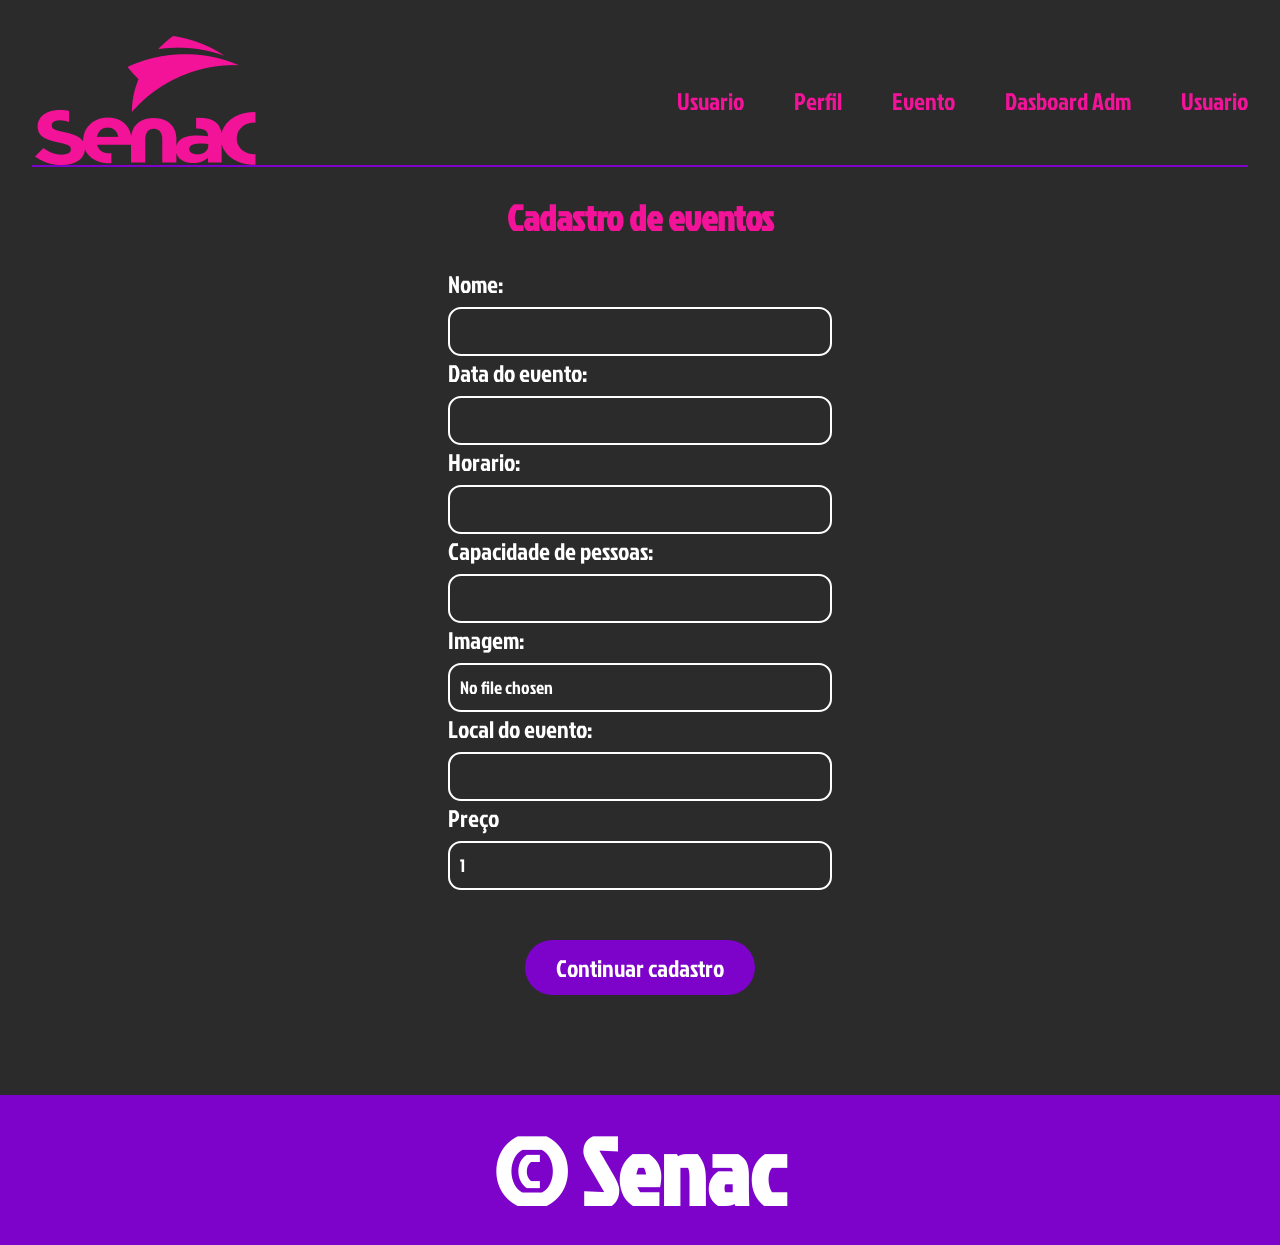
<file: cadastrp/index.html>
<!DOCTYPE html>
<html lang="en">
<head>
    <meta charset="UTF-8">
    <meta name="viewport" content="width=device-width, initial-scale=1.0">
    <link rel="stylesheet" href="style.css">
    <link rel="preconnect" href="https://fonts.googleapis.com">
<link rel="preconnect" href="https://fonts.gstatic.com" crossorigin>
<link href="https://fonts.googleapis.com/css2?family=Jacques+Francois&family=Jockey+One&display=swap" rel="stylesheet">

    <title>Document</title>
</head>
<body>
    <div class="container">
        <header>
            <nav class="navega">
                <img src="assets/Mask group.png" alt="" class="logo">
                <div class="navlinks">
                    <ul>
                        <li><a href="#">Usuario</a></li>
                        <li><a href="#">Perfil</a></li>
                        <li><a href="#">Evento</a></li>
                        <li><a href="#">Dasboard Adm</a></li>
                        <li><a href="#">Usuario</a></li>
                    </ul>
                </div>
            </nav>
        </header>
        <div class="cadastro">
            <h2>Cadastro de eventos</h2>
            <form action="" class="formulario">
                <div class="input-group">
                    <label for="nome">Nome:</label>
                    <input type="text" required name="nome" id="nome">
                </div>
                <div class="input-group">
                    <label for="data">Data do evento:</label>
                    <input type="text" name="data" id="data">
                </div>
                <div class="input-group">
                    <label for="hora">Horario:</label>
                    <input type="text" required id="hora">
                </div>
                <div class="input-group">
                    <label for="capacidade">Capacidade de pessoas:</label>
                    <input type="number" required id="capacidade">
                </div>
                <div class="input-group">
                    <label for="imagem" id="foto">Imagem:</label>
                    <input type="file" name="imagens" id="imagem" required>
                </div>
                <div class="input-group">
                    <label for="local">Local do evento:</label>
                    <input type="text" id="local" required>
                </div>
                <div class="input-group">
                    <label for="preço">Preço</label>
                    <input type="number" required id="preço" value="1">
                </div>
                <button type="submit" class="entrar">Continuar cadastro</button>
            </form>
        </div>
    </div>
        <footer class="direitos">
            <h3>© Senac</h3>
        </footer>  
</body>
</html>
</file>
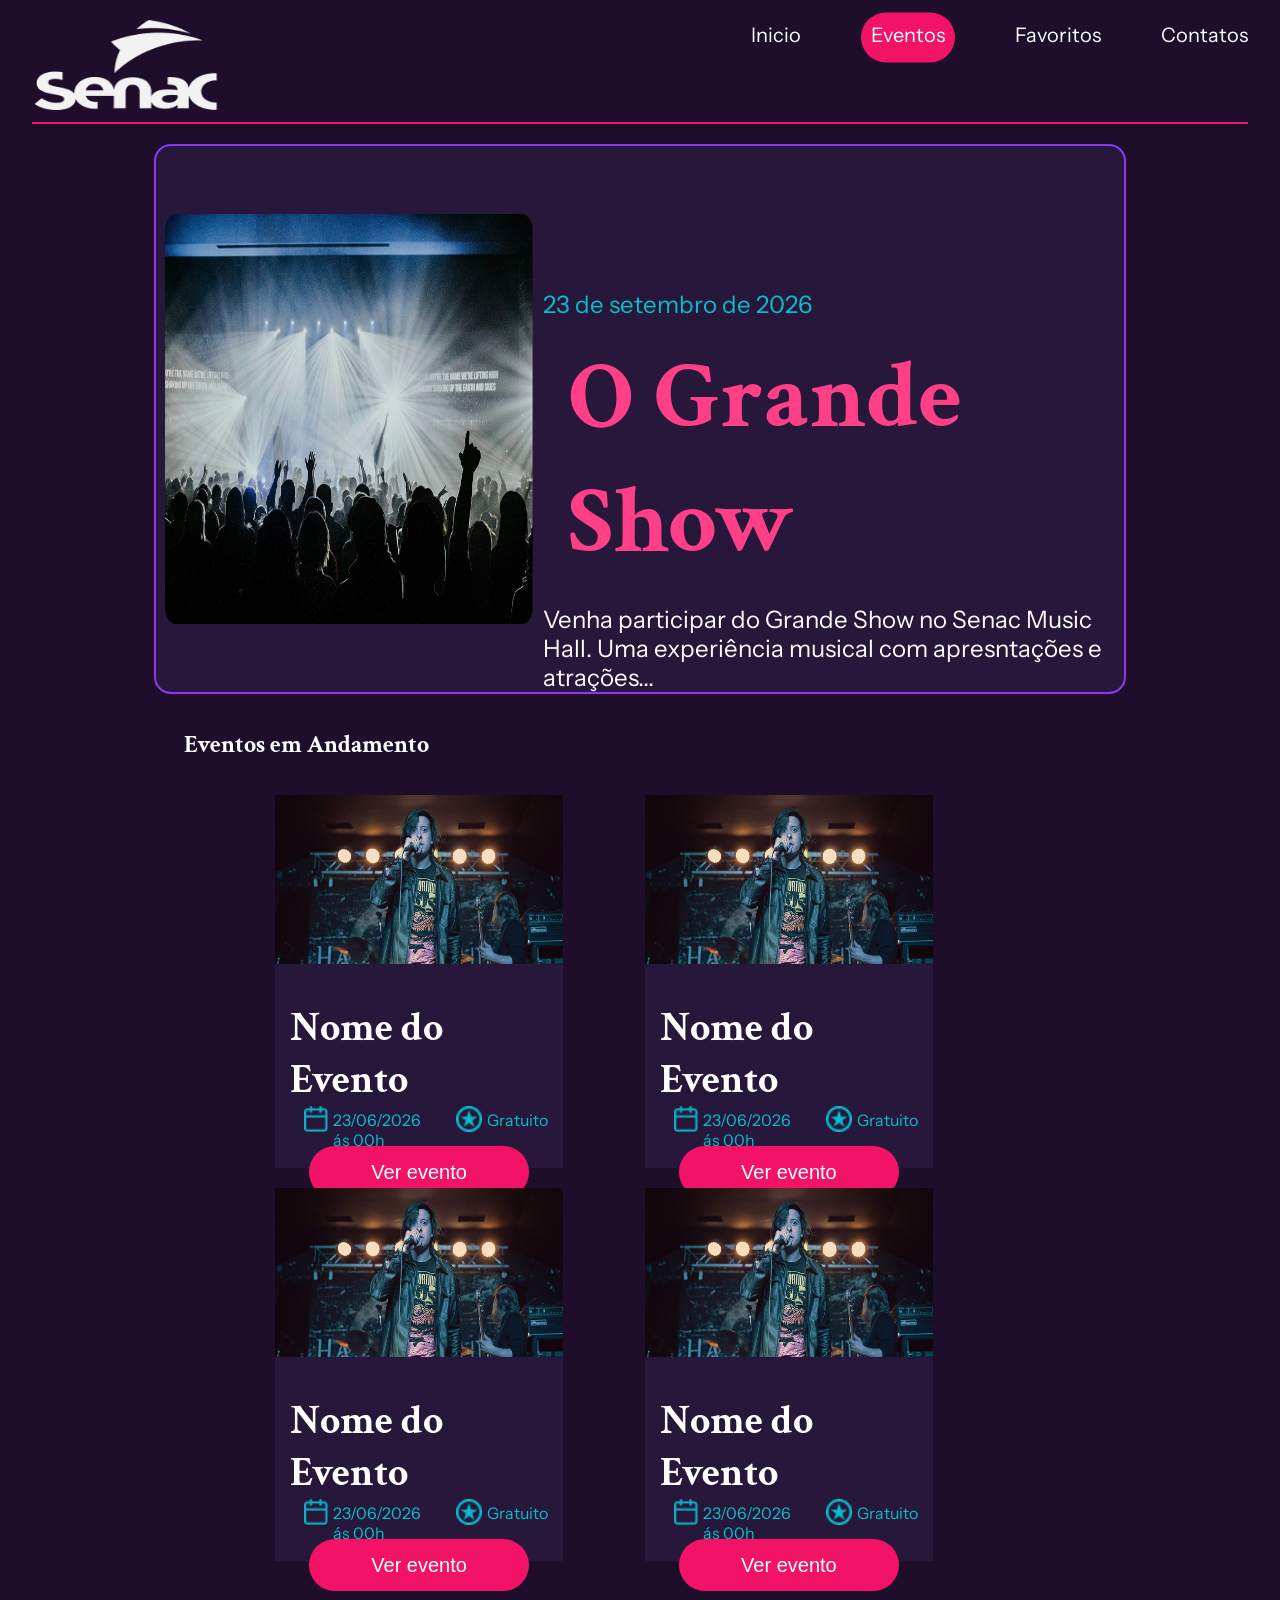
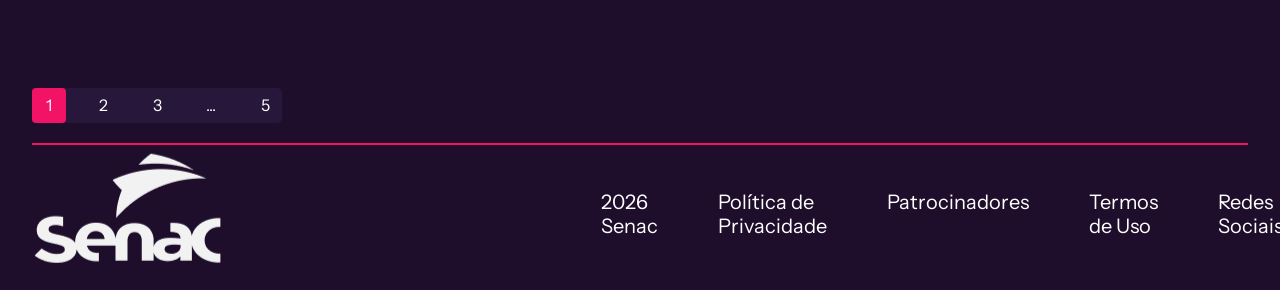
<file: dashboard/index.html>
<!DOCTYPE html>
<html lang="en">
<head>
    <meta charset="UTF-8">
    <meta name="viewport" content="width=device-width, initial-scale=1.0">
    <link rel="stylesheet" href="style.css">
<link rel="preconnect" href="https://fonts.googleapis.com">
<link rel="preconnect" href="https://fonts.gstatic.com" crossorigin>
<link href="https://fonts.googleapis.com/css2?family=Crimson+Text:ital,wght@0,400;0,600;0,700;1,400;1,600;1,700&family=Instrument+Sans:ital,wght@0,400..700;1,400..700&family=Jacques+Francois&family=Jockey+One&display=swap" rel="stylesheet">


    <title>Document</title>
</head>
<body>
    <div class="container">
        <header>
            <nav class="navega">
                <img src="assets/Mask group.png" alt="">
                <ul>
                    <div class="navlinks">
                        <li><a href="#">Inicio</a></li>
                        <span class="atual">
                            <li><a href="#">Eventos</a></li>
                        </span>
                        <li><a href="#">Favoritos</a></li>
                        <li><a href="#">Contatos</a></li>
                    </div>
                </ul>
            </nav>
        </header>
        <div class="principal">
            <div class="imagem">
                <img src="assets/fundo.png" alt="">
            </div>
            <div class="txt">
                <p class="azul">23 de setembro de 2026</p>
                <h2 class="grande">O Grande Show</h2>
                <p>Venha participar do Grande Show no Senac Music Hall. Uma experiência musical com apresntações e atrações...</p>
            </div>
        </div>
        <div class="eventos">
            <h2>Eventos em Andamento</h2>
            <div class="container-eventos">
                <div class="esq">
                    <div class="card">
                        <div class="container-img">
                            <img src="assets/canta.png" class="cantando" alt="">
                        </div>
                        <div class="container-info">
                            <h2 class="nome_evento">Nome do Evento</h2>
                            <div class="info">
                                <img src="assets/Icon.png" class="icone" alt="" srcset="">
                                <p class="azul">23/06/2026 ás 00h</p>
                                <img src="assets/icon(1).png" class="icone estrela" alt="">
                                <p class="azul">Gratuito</p>
                            </div>
                            <button type="button" class="btn">Ver evento</button>
                        </div>
                    </div>
                    <div class="card">
                        <div class="container-img">
                            <img src="assets/canta.png" class="cantando" alt="">
                        </div>
                        <div class="container-info">
                            <h2 class="nome_evento">Nome do Evento</h2>
                            <div class="info">
                                <img src="assets/Icon.png" class="icone" alt="" srcset="">
                                <p class="azul">23/06/2026 ás 00h</p>
                                <img src="assets/icon(1).png" class="icone estrela" alt="">
                                <p class="azul">Gratuito</p>
                            </div>
                            <button type="button" class="btn">Ver evento</button>
                        </div>
                    </div>
                </div>
                <div class="dir">
                    <div class="card">
                        <div class="container-img">
                            <img src="assets/canta.png" class="cantando" alt="">
                        </div>
                        <div class="container-info">
                            <h2 class="nome_evento">Nome do Evento</h2>
                            <div class="info">
                                <img src="assets/Icon.png" class="icone" alt="" srcset="">
                                <p class="azul">23/06/2026 ás 00h</p>
                                <img src="assets/icon(1).png" class="icone estrela" alt="">
                                <p class="azul">Gratuito</p>
                            </div>
                            <button type="button" class="btn">Ver evento</button>
                        </div>
                    </div>
                    <div class="card">
                        <div class="container-img">
                            <img src="assets/canta.png" class="cantando" alt="">
                        </div>
                        <div class="container-info">
                            <h2 class="nome_evento">Nome do Evento</h2>
                            <div class="info">
                                <img src="assets/Icon.png" class="icone" alt="" srcset="">
                                <p class="azul">23/06/2026 ás 00h</p>
                                <img src="assets/icon(1).png" class="icone estrela" alt="">
                                <p class="azul">Gratuito</p>
                            </div>
                            <button type="button" class="btn">Ver evento</button>
                        </div>
                    </div>
                </div>
            </div>
        </div>
        <div class="paginacao">
            <div class="agora">1</div>
            <div>2</div>
            <div>3</div>
            <div>...</div>
            <div>5</div>
        </div>
        <footer class="rodape">
            <img src="assets/Mask group.png" class="logo" alt="">
            <ul>
            <div class="navlinks">
                <li><a href="#">2026 Senac</a></li>
                <li><a href="#">Política de Privacidade</a></li>
                <li><a href="#">Patrocinadores</a></li>
                <li><a href="#">Termos de Uso</a></li>
                <li><a href="#">Redes Sociais</a></li>
            </div>
            </ul>
        </footer>
    </div>
    
</body>
</html>
</file>
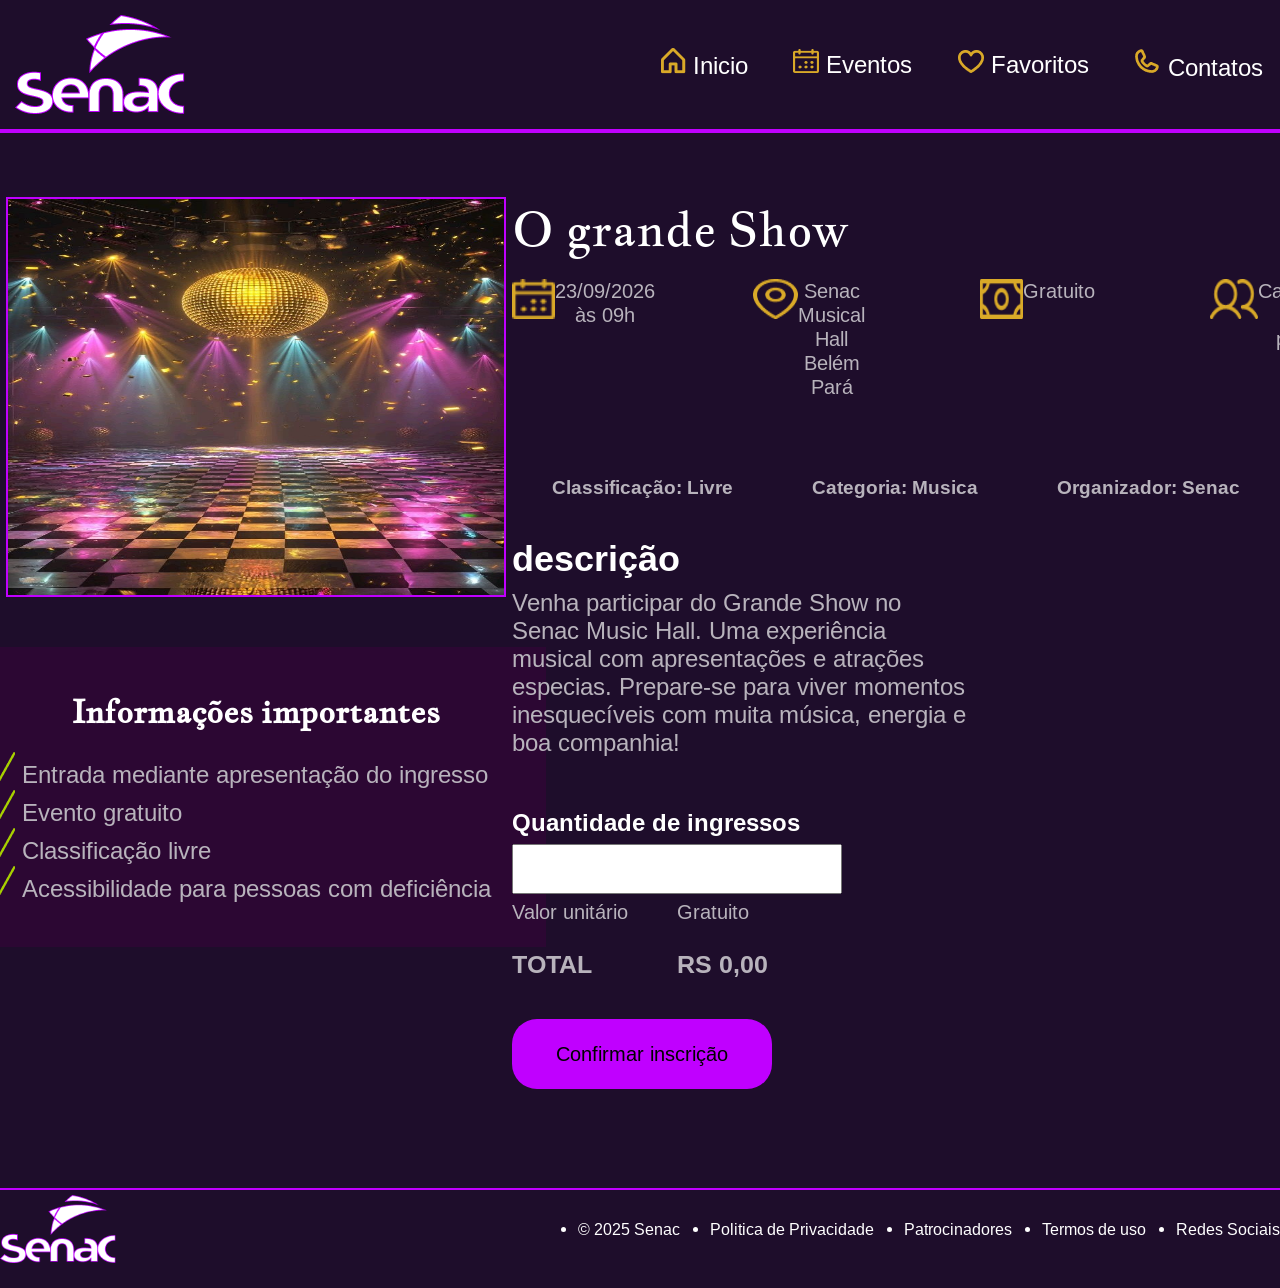
<file: detalhes/index.html>
<!DOCTYPE html>
<html lang="pt">
<head>
    <meta charset="UTF-8">
    <meta name="viewport" content="width=device-width, initial-scale=1.0">
    <link rel="stylesheet" href="style.css">
    <link rel="preconnect" href="https://fonts.googleapis.com">
<link rel="preconnect" href="https://fonts.gstatic.com" crossorigin>
<link href="https://fonts.googleapis.com/css2?family=Arimo:ital,wght@0,400..700;1,400..700&family=Crimson+Text:ital,wght@0,400;0,600;0,700;1,400;1,600;1,700&family=Instrument+Sans:ital,wght@0,400..700;1,400..700&family=Jacques+Francois&family=Jockey+One&display=swap" rel="stylesheet">
    <title>Document</title>
</head>
<body>
    <header>
        <nav class="navegacao">
            <img src="assets/senac.png" alt="Senac">
            <ul class="navlinks">
                <li id="one"><a href="#">Inicio</a></li>
                <li id="two"><a href="#">Eventos</a></li>
                <li id="three"><a href="#">Favoritos</a></li>
                <li id="four"><a href="#">Contatos</a></li>
                <li id="five"><a href="#">Perfil</a></li>
            </ul>
        </nav>
    </header>
    <main class="container">
        <div class="esq">
            <img src="assets/f53c3559e23e9244f3a7211272446113d24aecbf.jpg" class="fundo" alt="">
            <div class="info">
                <h3>Informações importantes</h3>
                <ul>
                    <li>Entrada mediante apresentação do ingresso</li>
                    <li>Evento gratuito</li>
                    <li>Classificação livre</li>
                    <li>Acessibilidade para pessoas com deficiência</li>
                </ul>
            </div>
        </div>
        <div class="dir">
            <h1 class="grande">O grande Show</h1>
            <div class="infos-geral">
                <div> <img src="assets/calendario.png" alt=""> 23/09/2026 às 09h </div>
                <div> <img src="assets/pinpoint.png" alt=""> Senac Musical Hall Belém Pará</div>
                <div> <img src="assets/dinheiro.png" alt=""> Gratuito</div>
                <div> <img src="assets/aindamaispessoas.png" alt=""> Capacidade: 5.770 pessoas </div>
            </div>
            <div class="menos_relevante">
                <h3>Classificação: Livre</h3>
                <h3>Categoria: Musica</h3>
                <h3>Organizador: Senac</h3>
            </div>
            <div class="descricao">
                <h2>descrição</h2>
                <p>Venha participar do Grande Show no Senac Music Hall. Uma experiência musical com apresentações e atrações especias. Prepare-se para viver momentos inesquecíveis com muita música, energia e boa companhia!</p>
            </div>
            <div class="interagiveis">
                <h2>Quantidade de ingressos</h2>
                <input type="text">
                <div class="final">
                    <div class="f-esq">
                        <span class="menor">
                            <p>Valor unitário</p>
                        </span>
                        <span class="maior">
                            <p>TOTAL</p>
                        </span>
                    </div>
                    <div class="f-dir">
                        <span class="menor">
                            <p>Gratuito</p>
                        </span>
                        <span class="maior">
                            <p>RS 0,00</p>
                        </span>
                    </div>
                </div>
                <button class="btn">Confirmar inscrição</button>
            </div>
        </div>
    </main>
    <footer>
        <div class="rodape">
            <img src="assets/senac.png" alt="">
            <ul>
                <div class="links">
                    <li>© 2025 Senac</li>
                    <li>Politica de Privacidade</li>
                    <li>Patrocinadores</li>
                    <li>Termos de uso</li>
                    <li>Redes Sociais</li>
                </div>
            </ul>
        </div>
    </footer>
    
</body>
</html>
</file>
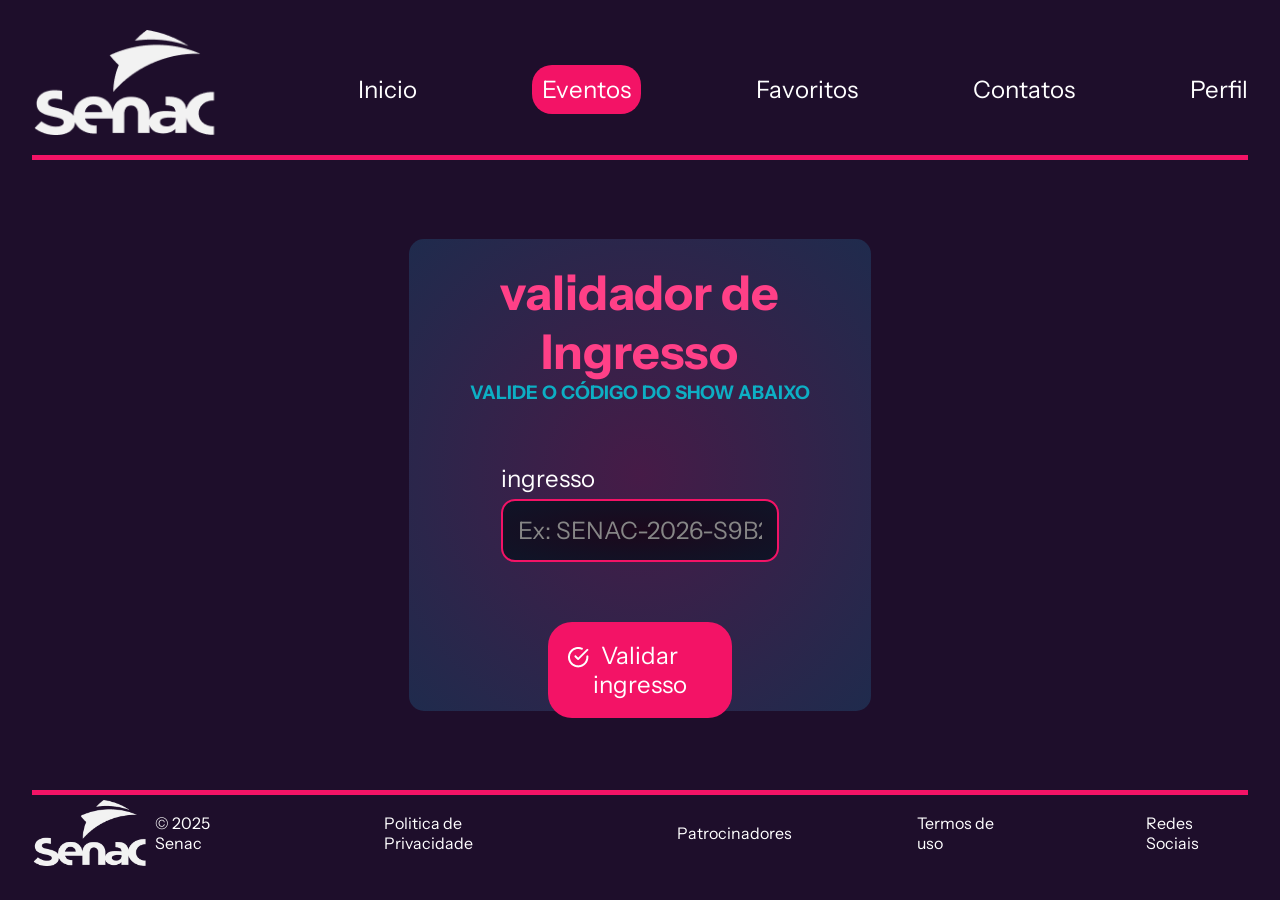
<file: validador/index.html>
<!DOCTYPE html>
<html lang="en">
<head>
    <meta charset="UTF-8">
    <meta name="viewport" content="width=device-width, initial-scale=1.0">
    <link rel="stylesheet" href="style.css">
    <link rel="preconnect" href="https://fonts.googleapis.com">
<link rel="preconnect" href="https://fonts.gstatic.com" crossorigin>
<link href="https://fonts.googleapis.com/css2?family=Arimo:ital,wght@0,400..700;1,400..700&family=Crimson+Text:ital,wght@0,400;0,600;0,700;1,400;1,600;1,700&family=Instrument+Sans:ital,wght@0,400..700;1,400..700&family=Jacques+Francois&family=Jockey+One&display=swap" rel="stylesheet">

    <title>Document</title>
</head>
<body>
    <div class="container">
        <header>
            <nav class="navega">
                <img src="assets/Mask group.png" alt="">
                <ul>
                    <div class="navlinks">
                        <li><a href="#">Inicio</a></li>
                        <span class="atual">
                            <li><a href="#">Eventos</a></li>
                        </span>
                        <li><a href="#">Favoritos</a></li>
                        <li><a href="#">Contatos</a></li>
                        <li><a href="#">Perfil</a></li>
                    </div>
                </ul>
            </nav>
        </header>
        <main class="contain">
            <div class="validar">
                <div class="textos">
                    <h2>validador de Ingresso</h2>
                    <h3>VALIDE O CÓDIGO DO SHOW ABAIXO</h3>
                </div>
                <div class="input-group">
                    <label for="ingresso">ingresso</label>
                    <input type="text"  required placeholder="Ex: SENAC-2026-S9B2">
                </div>
                <div class="wrap-btn">
                    <button type="submit" class="btn"> Validar ingresso</button>
                    <img src="assets/coisa.png" class="icone" alt="">
                </div>
            </div>
        </main>
         <footer>
        <div class="rodape">
            <img src="assets/Mask group.png" alt="">
            <ul>
                <div class="links">
                    <li>© 2025 Senac</li>
                    <li>Politica de Privacidade</li>
                    <li>Patrocinadores</li>
                    <li>Termos de uso</li>
                    <li>Redes Sociais</li>
                </div>
            </ul>
        </div>
    </footer>
    </div>
    
</body>
</html>
</file>
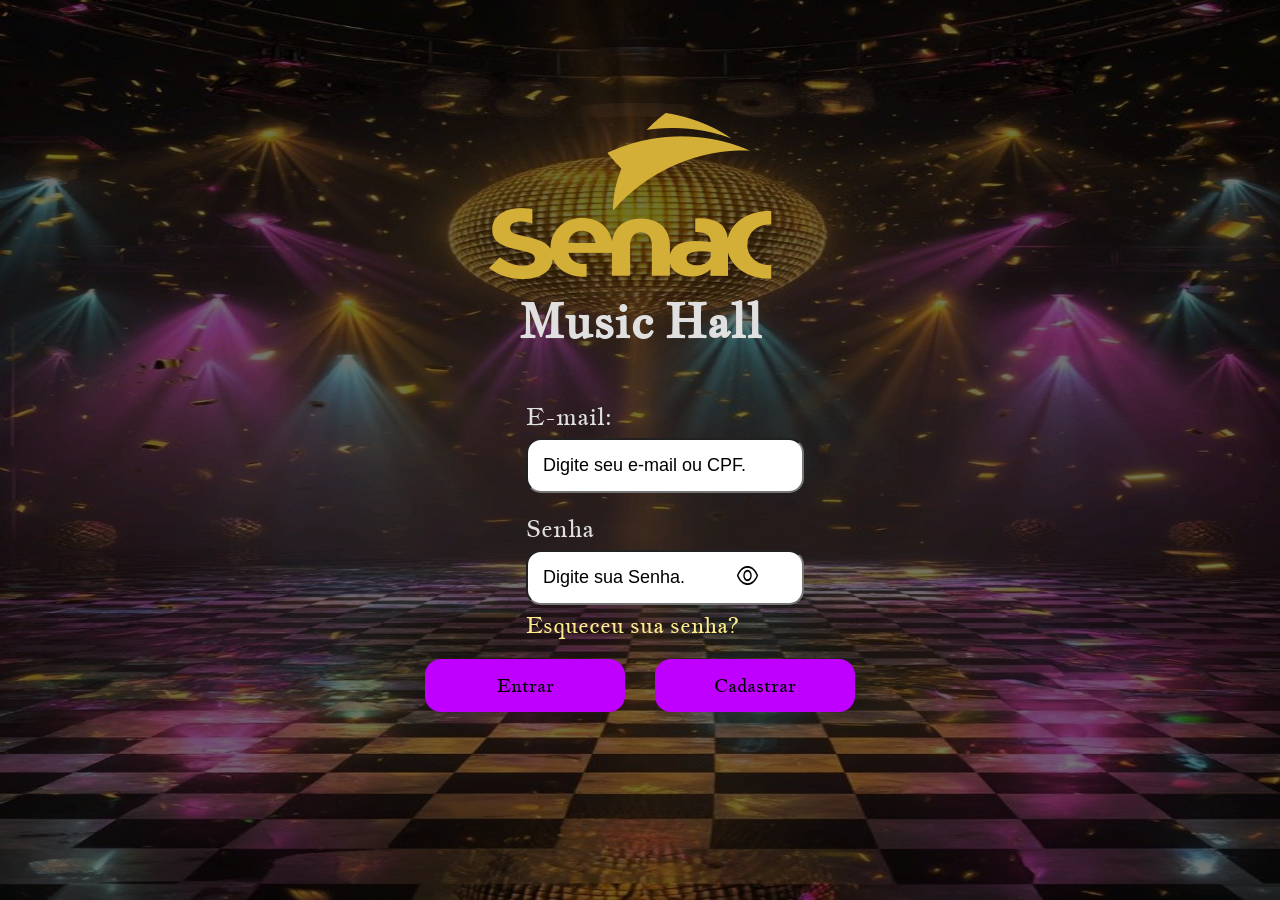
<file: login.html>
<!DOCTYPE html>
<html lang="pt">
<head>
    <meta charset="UTF-8">
    <meta name="viewport" content="width=device-width, initial-scale=1.0">
    <link rel="stylesheet" href="style.css">
    <link rel="preconnect" href="https://fonts.googleapis.com">
<link rel="preconnect" href="https://fonts.gstatic.com" crossorigin>
<link href="https://fonts.googleapis.com/css2?family=Jacques+Francois&display=swap" rel="stylesheet">
<script src="senha.js" defer></script>
    <title>Document</title>
</head>
<body>
<img src="assets/6d645797265c2f039a6458ec63ef855aa28b09b8.jpg" alt="Music Hall" class="fundo">
<div class="container">
    <div class="logo">
        <img src="assets/Mask group.png" alt="Senac">
        <h1>Music Hall</h1>
    </div>
    <form action="" class="formulario">
        <div class="grupo-input">
            <label for="email">E-mail:</label>
            <input type="email"  id="email" placeholder="Digite seu e-mail ou CPF.">
        </div>
        <div class="grupo-input">
            <label for="senha">Senha</label>
            <div class="input-senha">
                <input type="password" id="senha" required minlength="8" placeholder="Digite sua Senha.">
                <button type="button" class="olho" onclick="mostrar_senha()">
                    <img src="assets/Vector.png" alt="">
                </button>
                <a href="#">Esqueceu sua senha?</a>
            </div>
        </div>
        <div class="btn-grupo">
            <button type="submit">Entrar</button>
            <button type="button">Cadastrar</button>
        </div>
    </form>
</div>
</body>
</html>
</file>
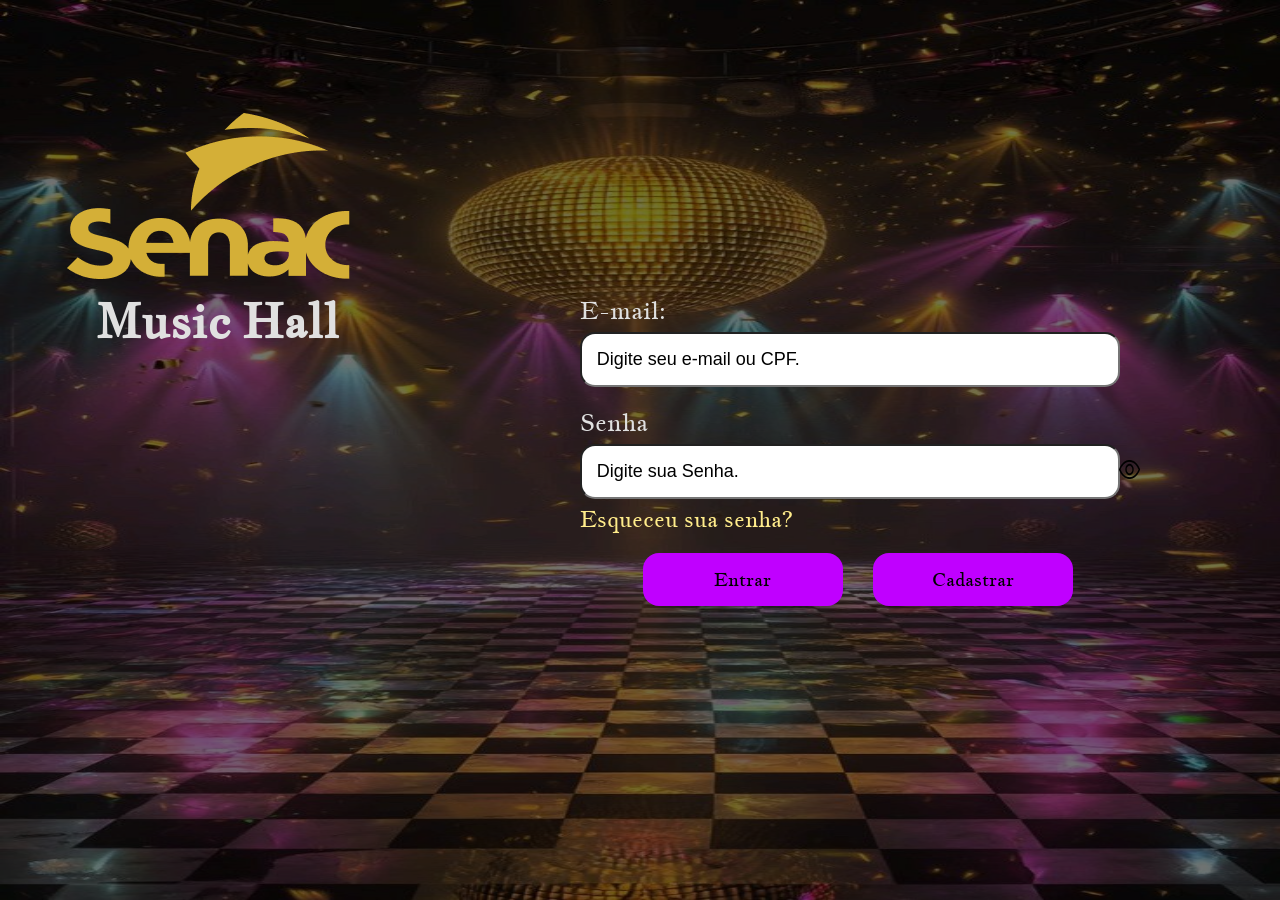
<file: login/login.html>
<!DOCTYPE html>
<html lang="pt">
<head>
    <meta charset="UTF-8">
    <meta name="viewport" content="width=device-width, initial-scale=1.0">
    <link rel="stylesheet" href="style.css">
    <link rel="preconnect" href="https://fonts.googleapis.com">
<link rel="preconnect" href="https://fonts.gstatic.com" crossorigin>
<link href="https://fonts.googleapis.com/css2?family=Jacques+Francois&display=swap" rel="stylesheet">
<script src="senha.js" defer></script>
    <title>Document</title>
</head>
<body>
<img src="assets/6d645797265c2f039a6458ec63ef855aa28b09b8.jpg" alt="Music Hall" class="fundo">
<header>
    <div class="container">
        <div class="logo">
            <img src="assets/Mask group.png" alt="Senac">
            <h1>Music Hall</h1>
        </div>
</header>
        <form action="" class="formulario">
            <div class="grupo-input">
                <label for="email">E-mail:</label>
            <input type="email"  id="email" placeholder="Digite seu e-mail ou CPF.">
        </div>
        <div class="grupo-input">
            <label for="senha">Senha</label>
            <div class="input-senha">
                <input type="password" id="senha" required minlength="8" placeholder="Digite sua Senha.">
                <button type="button" class="olho" onclick="mostrar_senha()">
                    <img src="assets/Vector.png" alt="">
                </button>
                <a href="#">Esqueceu sua senha?</a>
            </div>
        </div>
        <div class="btn-grupo">
            <button type="submit">Entrar</button>
            <button type="button">Cadastrar</button>
        </div>
    </form>
</div>
</body>
</html>
</file>
<file: cadastrp/style.css>
*{
    margin: 0;
    padding: 0;
    box-sizing:border-box ;
    font-family:"Jockey One", sans-serif;
}
body{
    background-color:#2B2B2B ;
    height: 100%;
    width: 100vw;
    color:#F31399;
    max-width:100vw ;

}


.container{
    height:90%;
    width: 95%;
    margin: 0 auto;
}
.navega{
    padding-top: 3%;
    display: flex;
    width: 100%;
    height: 10%;
    justify-content: space-between;
}
.navlinks ul{
    display: flex;
    flex-direction: row;
    gap: 50px;
    list-style: none;; 
}
.navlinks{
    display: flex;
    align-items: center;
}

.navlinks a{
    text-decoration: none;
    color:#F31399;
    font-size: 1.5em;
}
.navlinks a:hover{
    color: #a10b65;
}
header{
    border-bottom: 2px solid #7D02CA;
}
.cadastro{
    height: 100%;
    display: flex;
    flex-direction: column;
    align-items: center;
    font-size: 1.5em;
    margin-top: 25px;
    gap:25px ;
}
.formulario{
    display: flex;
    flex-direction: column;
    
    color: white;
    width:30vw;
    height: 100%;
}
.input-group{
    display: flex;
    flex-direction: column;
    gap: 6px;
}
.input-group input{
    background-color: #2B2B2B;
    border: 2px solid white;
    outline:none;
    padding: 10px;
    border-radius:13px;
    color: white;
    font-size: 0.75em;
}
input[type=number] {
  -moz-appearance: textfield;
}
input::-webkit-outer-spin-button,
input::-webkit-inner-spin-button {
  -webkit-appearance: none;
}
.entrar{
    color: white;
    font-size: 1em;
    margin-top: 50px;
    background-color:#7D02CA ;
    border: none;
    height:55px;
    width: 230px;
    align-self: center;
    border-radius:50px ;
    margin-bottom: 100px;
}
.direitos{
    display: flex;
    flex-direction: column;
    justify-content: center;
    align-items: center;
    height: 150px;
    width: 100%;
    background-color: #7D02CA;
    color: white;
    font-size: 5em;

}
input::file-selector-button{
    display: none;
}
#foto{
    margin-right: 20px;
    position: relative;
}

.entrar:hover{
    background-color: #6600a5;
    cursor: pointer;
}
#imagem{
    cursor: pointer;
}
</file>
<file: dashboard/style.css>
*{
    padding: 0;
    margin: 0;
    box-sizing: border-box;
}
body{
    font-family: "Instrument Sans", sans-serif;
    background-color:#1E0E2B ;
    height:100vh;
    width:100vw;
}
.container{
    margin: 0 auto;
    height:210vh;
    width:95%;
    display: flex;
    flex-direction: column;
    align-items: center;
    gap: 20px;
}
header{
    width: 100%;
}
.navega{
    padding-top:20px ;
    display: flex;
    justify-content: space-between;
    align-items: center;
    padding-bottom: 2px;
    border-bottom: 2px solid #F31366;
}
.navega img{
    width: 200px;
    height:100px;
    padding-bottom: 10px;
}
.navlinks{
    display: flex;
    justify-content: center;
    gap: 60px;
}
.navlinks li{
    list-style: none;
}
.navlinks a{
    text-decoration: none;
    color: white;
    font-size: 1.25em;
}
.atual{
    background-color:#F31366 ;
    transform: translateY(-10px);
    height: 50px;
    padding: 10px;
    border-radius: 29px;
}
.atual:hover{
    background-color:#cf004c;
    cursor:pointer
}

.principal{
    width: 80%;
    height: 35%;
    display: flex;
    border: 2px solid #8A38F5;
    background-color: #27183B;
    border-radius: 17px;
}
.imagem{
    display: flex;
    justify-content: center;
    align-items: center;
    height: 100%;
    width: 40%;
}
.imagem img{
    width: 95%;
    height: 75%;
}
.txt{
    word-break: keep-all;
    font-size: 1.5em;
    color: white;
    gap:20px;
    padding-top: 140px;
    height: 100%;
    width: 60%;
    display: flex;
    flex-direction: column;
    justify-content: start;
}
.azul{
    color:#09BDCD;
    transform: translateY(4px);
}
.grande{
    font-size: 4em;
    font-family: "Crimson Text", serif;
    font-weight: 700;
    color:#FF4087;
    margin-left: 25px;
}
.eventos{
    display: flex;
    flex-direction: column;
    gap: 35px;
    color: white;
    margin-top: 15px;
    height: 72%;
    width: 75%;
}
.eventos h2{
    font-family:"Crimson Text", serif; 
}
.container-eventos{
    align-self: center;
    display: flex;
    height:100%;
    width: 80%;
    gap: 10px;

}
.esq, .dir{
    display: flex;
    flex-direction: column;
    gap: 20px;
    width: 50%;
    height: 95%;
}
.card{
position: relative;
width: 80%;
height: 45%;
background-color:#27183B;
display: flex;
flex-direction: column;
gap: 18px;
}
.container-img{
    height: 50%;
}
.container-img img{
    width: 100%;
    height: 100%;
}
/* .cantando{
    height: 90%;
} */
 .container-info{
    height: 50%;
    display: flex;
    flex-direction: column;

 }
.info{
    position: relative;
    align-self: center;
    display: flex;
    width: 80%;
    height: 37%;
    gap: 5px;
}
.icone{
    height: 26px;
    width: 26px;
}
.nome_evento{
    margin-left: 15px;
}
.estrela{
    margin-left: 30px;
}
.btn{
    height: 28%;
    padding: 15px;
    align-self: center;
    width: 220px;
    background-color: #F31366;
    border: none;
    border-radius: 26px;
    color: white;
    font-size: 1.25em;
}
.nome_evento{
    margin-top: 20px;
}
.paginacao{
    color: white;
    gap:20px;
    display: flex;
    background-color:#27183B ;
    justify-content: center;
    align-items: center;
    border-radius: 5px;
    height: 50px;
    width: 250px;
    align-self: flex-start;
}
.rodape{
    display: flex;
    justify-content: space-between;
    align-items: center;
    width: 100%;
    border-top: 2px solid #F31366 ;
    padding-top: 3%;
}

.paginacao div{
    border-radius: 4px;
    width: 20%;
    height: 100%;
    display: flex;
    justify-content: center;
    align-items: center;
}
.logo{
    margin-right: 30%;
    transform: translateY(-25%);
}
.agora{
    background-color: #F31366;
}
.navlinks{
    transform: translateY(-45%);
}
button:hover{
    background-color:#cf004c;
    cursor: pointer;
}
a:hover{
    color: grey;
}
.card h2{
    font-size: 40px;
}
</file>
<file: detalhes/style.css>
*{
    padding: 0;
    margin: 0;
    box-sizing: border-box;
    font-family: "Arimo", sans-serif; ;
}
body{
    height: 100vh;
    min-height: 100vh;
    background-color: #1E0D2B;
    max-width: 100vw;
}
.navegacao{
    display: flex;
    justify-content: space-between;
    padding: 15px;
    height: 10%;
    width: 100%;
    border-bottom: 4px solid #C000FF;
}
.navlinks{
    display: flex;
    align-items: center;
    gap: 14%;
    width:45%;
    margin-right: 10px;
}
.navlinks a{
    font-size: 1.5em;
    text-decoration: none;
    color: white;
}

#one{
    list-style-image: url(assets/Vector.png);
}
#two{
    list-style-image: url(assets/calendario.png);
}
#three{
    list-style-image: url(assets/Vectorcalendario.png);
}
#four{
    list-style-image: url(assets/Phone.png);
}
#five{
    list-style-image: url(assets/Vectorpessoa.png);
}
.esq{
    padding:5%;
    display: flex;
    flex-direction: column;
    align-items: center;
    gap: 10%;
    width: 40%;
    height: 100%;
}
.fundo{
    height: 400px;
    width: 500px;
    border: 2px solid #C000FF;
}
.info{
    color: white;
    gap:20px;
    background-color: #2C0733;
    display: flex;
    flex-direction: column;
    justify-content: center;
    align-items: center;
    margin-top: 50px;
    height: 300px;
    width: 580px;
}
.info h3{
    font-family: "Jacques Francois", serif;
    font-size: 32px;
}
.info li{
    color: #B8B3BC;
    font-size: 24px;
    list-style-image:url(assets/check.png) ;
}
.atencao{
    width:30px ;
    height: 30px;
    display: inline;
}
.container{
    display: flex;
    flex-direction: row;
}
.dir{
    display: flex;
    flex-direction: column;
    width: 60%;
    height: 100%;
    padding-top: 5%;
}
.grande{
    font-family:"Jacques Francois", serif;
    font-weight: 400;
    color: white;
    font-size: 48px;
    margin-bottom: 20px;
}
.infos-geral{
    width: 100%;
    height: 20%;
    display: flex;
    gap: 15%;
    margin-bottom: 10%;
}
.infos-geral div{
    display: flex;
    text-align: center;
    font-size: 20px;
    color:#B8B3BC;
    max-width: 160px;
}
.infos-geral div img{
    max-height:40px ;
    max-width: 48px;
}
.menos_relevante{
    font-family: "Arimo", sans-serif;
    display: flex;
    justify-content: space-around;
    color: #B8B3BC;
    margin-bottom: 5%;
}
.descricao{
    display: flex;
    flex-direction: column;
    gap: 5%;
    color:white;
    width: 60%;
}
.descricao h2{
    margin-bottom: 2%;
    font-size: 36px;
}
.descricao p{
    color:#B8B3BC;
    font-size: 24px;
}
.interagiveis{
    gap: 6px;
    color: white;
    margin-top:50px;
    width: 330px;
    height: 380px;
    display: flex;
    flex-direction: column;
}

.interagiveis input{
    padding: 15px;
    text-align: center;
    outline: none;
}
.final{
    display: flex;
    height: 80px;
    width: 100%;
}
.f-esq{
    display: flex;
    width: 50%;
    justify-content: space-between;
    flex-direction: column;
    height: 100%;
}
.f-dir{
    display: flex;
    justify-content: space-between;
    width: 50%;
    flex-direction: column;
    height: 100%;
}
.menor{
    color: #B8B3BC;
    font-size: 20px;
    font-weight: 400;
}
.maior{
    color: #B8B3BC;
    font-size:25px;
    font-weight: 700;
}
.rodape{
    border-top: 2px solid #C000FF;
    padding-top: 5px;
    width: 100%;
    height:100px;
    display: flex;
    justify-content: space-between;
    padding-bottom: 2%;
}
.links{
    display: flex;
    gap: 30px;
    color: white;
    align-items: center;
}
.rodape ul{
    display: flex;
    align-items: center;
}
.btn{
    margin-top: 10%;
    height:70px;
    width: 260px;
    background-color:#C000FF ;
    font-size: 1.25em;
    color:black ;
    border: none;
    border-radius: 25px;
    cursor: pointer;
}
</file>
<file: validador/style.css>
*{
    margin: 0;
    padding: 0;
    box-sizing: border-box;
     font-family: "Instrument Sans", sans-serif
}
body{
    background-color: #1E0E2B;
}
.container{
    width: 95vw;
    height: 100vh;
    margin: 0 auto;
}
.navega{
    display: flex;
    justify-content: space-between;
    padding-top: 30px;
    height: 160px;
    width: 100%;
    border-bottom: 5px solid #F31366;
    padding-bottom: 20px;
}
.navlinks{
    display: flex;
    gap: 115px;
    list-style: none;
    transform: translateY(45px);
}
.navlinks a{
    font-size: 24px;
    text-decoration: none;
    color: white;
    font-family: "Instrument Sans", sans-serif
}
.contain{
    display: flex;
    justify-content: center;
    align-items: center;
    height: 70%;
}
.validar{
    padding-top: 2%;
    border-radius: 15px;
    gap: 60px;
    display: flex;
    flex-direction: column;
    align-items: center;
    height: 75%;
    width: 38%;
    background-image: radial-gradient(#461B47, #1F2B4D);
}
.validar h2{
    font-size: 48px;
}
.textos{
    text-align: center;
}
.textos h2{
    color:#FF4087;

}
.textos h3{
    color:#0DAFC4;
}
.input-group{
    color: white;
    font-size: 1.5em;
    display: flex;
    flex-direction: column;
    gap: 6px;
    width: 60%;
}
.input-group input{
    background-image: radial-gradient(#1C081C, #0F1528 );
    color: white;
    padding: 15px;
    outline: none;
    border: 2px solid #F31366;
    font-size:24px ;
    border-radius:14px ;
}
.input-group input::placeholder{
    color: #868686;
    font-size:24px ;
}
.wrap-btn{
    width: 40%;
    position: relative;
}
.btn{
    width: 100%;
    color: white;
    padding: 19px;
    background-color:#F31366 ;
    font-size: 24px;
    border: none;
    border-radius: 24px;
    cursor: pointer;
}
.icone{
    position: absolute;
    left: 20px;
    top:25px;
}
.rodape{
    border-top: 5px solid #F31366;
    padding-top: 5px;
    width: 100%;
    height:100px;
    display: flex;
    justify-content: space-between;
    padding-bottom: 2%;
}
.links{
    list-style: none;
    display: flex;
    gap: 125px;
    color: white;
    align-items: center;
}
.rodape ul{
    display: flex;
    align-items: center;
}
.atual{
    background-color:#F31366;
    padding: 10px;
    border-radius: 20px;
    transform: translateY(-10px);
}
a:hover{
color: rgb(142, 10, 182);
}
.btn:hover{
    background-color: #d30c55;
}
</file>
<file: style.css>
*{
    margin:0;
    padding: 0;
    box-sizing: border-box;
    font-family: "Jacques Francois", serif;
}
body{
    background-color: black;
    color: #E0E0E0;
    font-size:1.5em ;
    display: flex;
    justify-content: center;
    align-items: center;
    position: relative;
    height: 100vh;
}
a{
    color:#FFEC8B ;
    text-decoration: none;
    font-size:0.9em ;
}
a:hover{
    color:#ffe45e ;
    text-decoration: underline;
}
.fundo{
    opacity: 45%;
    position:absolute;
    z-index: -1;
    width: 100vw;
    height: 100vh;
}
.container{
    width: 34vw;
    height: 75vh;
    display: flex;
    flex-direction: column;
    align-items: center;
    justify-content: start;
    gap: 50px;

}
.logo{
    display: flex;
    flex-direction: column;
    align-items: center;
    gap: 10px;
}
.formulario{
    gap: 20px;
    display: flex;
    flex-direction: column;
    align-items: center;
    width: 100%;
}
.grupo-input{
    transform: translateX(60px);
    gap:6px;
    display: flex;
    flex-direction: column;
    width: 80%;
}
.grupo-input input{
    width: 80%;
    padding: 15px;
    border-radius: 15px;
    outline: none;
    font-family: Arial, Helvetica, sans-serif;
    font-size: 0.75em;
}

.grupo-input input::placeholder{
    color: black;
}
.input-senha{
    position: relative;
    gap: 6px;
    display: flex;
    flex-direction: column;
}
.btn-grupo{
    display: flex;
    gap: 30px;
}
.btn-grupo button{
    padding: 15px;
    background-color:#C000FF;
    color: black;
    border: none;
    width:200px ;
    border-radius: 16px;
    cursor: pointer;
    font-size: 0.75em;
}
.grupo-input input:user-valid{
    border: 2px solid green
}

.grupo-input input:user-invalid{
    border: 2px solid red
}
.btn-grupo button:hover{
    background-color:#9005be ;
}
.olho{
    background-color: transparent;
    border: none;
    position: absolute;
    right:116px;
    top:16px;
    cursor: pointer;
}
</file>
<file: login/style.css>
*{
    margin:0;
    padding: 0;
    box-sizing: border-box;
    font-family: "Jacques Francois", serif;
}
body{
    background-color: black;
    color: #E0E0E0;
    font-size:1.5em ;
    display: flex;
    justify-content: center;
    align-items: center;
    position: relative;
    height: 100vh;
}
a{
    color:#FFEC8B ;
    text-decoration: none;
    font-size:0.9em ;
}
a:hover{
    color:#ffe45e ;
    text-decoration: underline;
}
.fundo{
    opacity: 45%;
    position:absolute;
    z-index: -1;
    width: 100vw;
    height: 100vh;
}
.container{
    width: 34vw;
    height: 75vh;
    display: flex;
    flex-direction: column;
    align-items: center;
    justify-content: start;
    gap: 50px;

}
.logo{
    display: flex;
    flex-direction: column;
    align-items: center;
    gap: 10px;
}
.formulario{
    gap: 20px;
    display: flex;
    flex-direction: column;
    align-items: center;
    width: 100%;
}
.grupo-input{
    transform: translateX(60px);
    gap:6px;
    display: flex;
    flex-direction: column;
    width: 80%;
}
.grupo-input input{
    width: 80%;
    padding: 15px;
    border-radius: 15px;
    outline: none;
    font-family: Arial, Helvetica, sans-serif;
    font-size: 0.75em;
}

.grupo-input input::placeholder{
    color: black;
}
.input-senha{
    position: relative;
    gap: 6px;
    display: flex;
    flex-direction: column;
}
.btn-grupo{
    display: flex;
    gap: 30px;
}
.btn-grupo button{
    padding: 15px;
    background-color:#C000FF;
    color: black;
    border: none;
    width:200px ;
    border-radius: 16px;
    cursor: pointer;
    font-size: 0.75em;
}
.grupo-input input:user-valid{
    border: 2px solid green
}

.grupo-input input:user-invalid{
    border: 2px solid red
}
.btn-grupo button:hover{
    background-color:#9005be ;
}
.olho{
    background-color: transparent;
    border: none;
    position: absolute;
    right:116px;
    top:16px;
    cursor: pointer;
}
</file>
